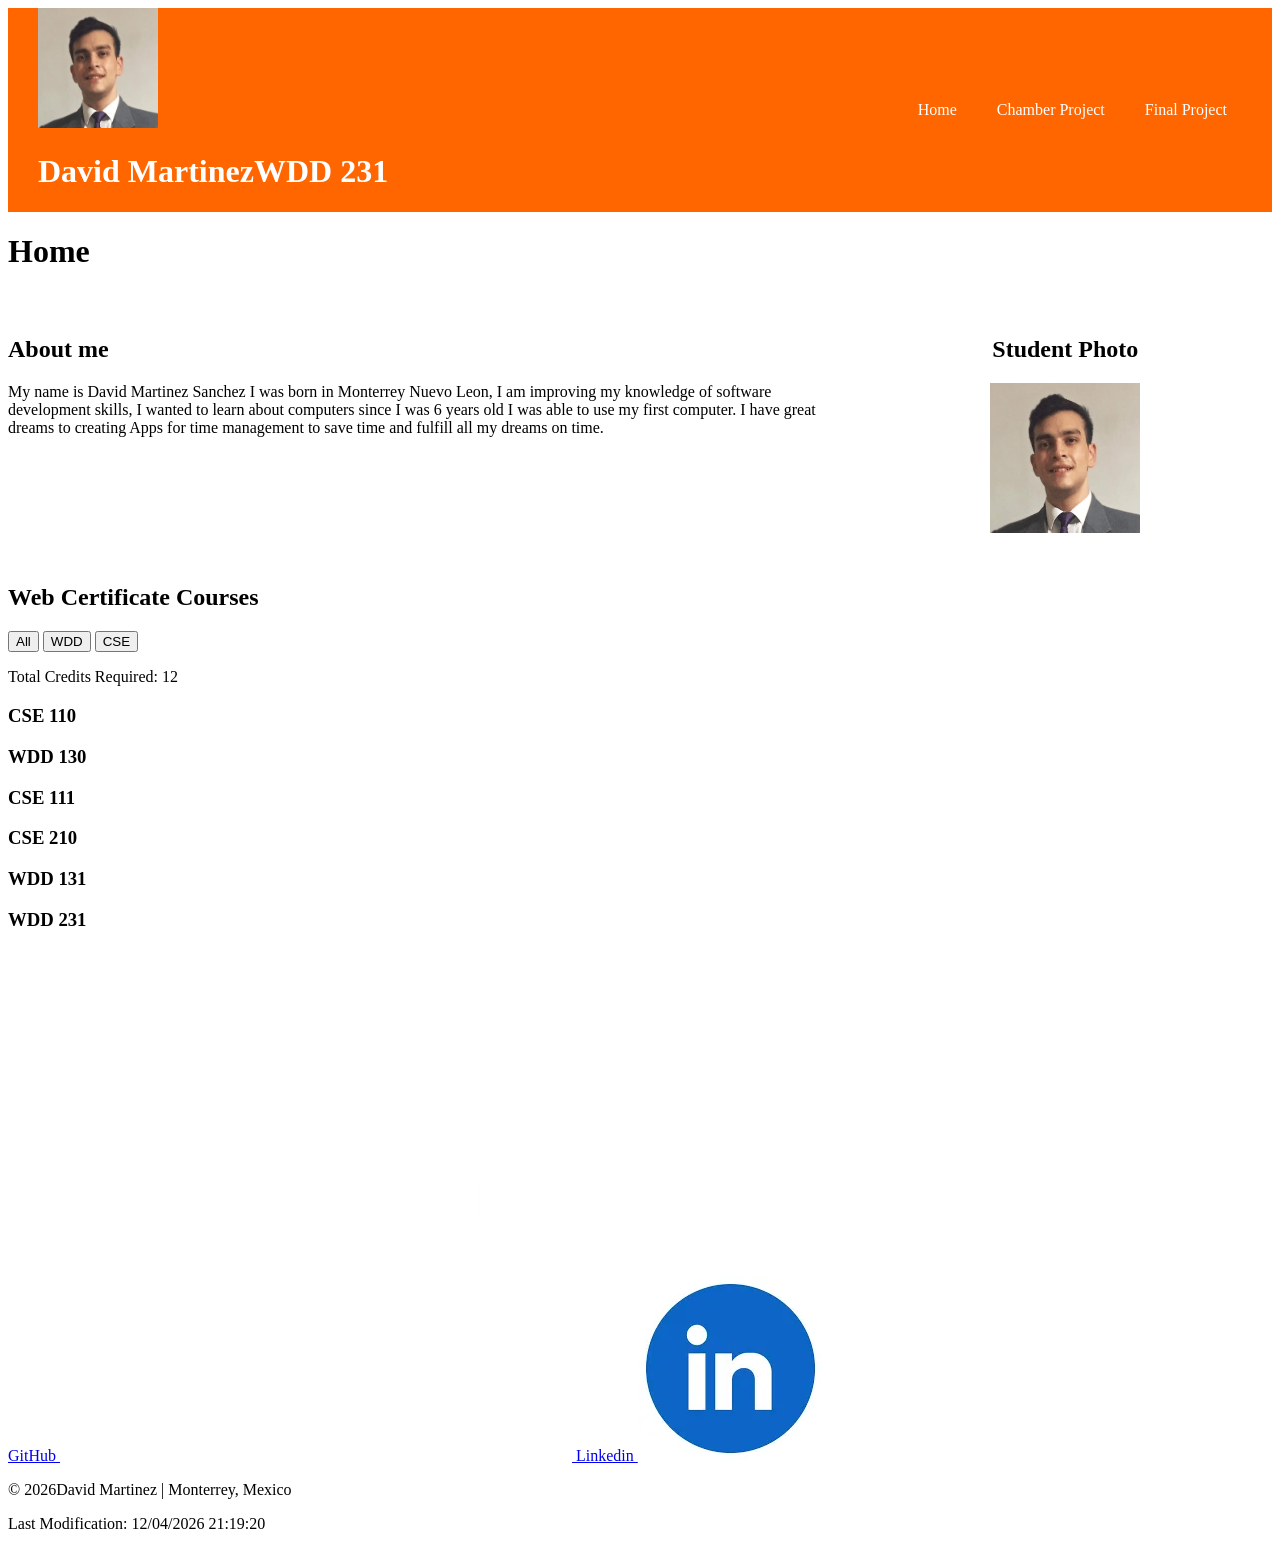
<file: index.html>
<!DOCTYPE html>
<html lang="en">
<head>
    <meta charset="UTF-8">
    <meta name="viewport" content="width=device-width, initial-scale=1.0">
    <meta name="author" content="David Martinez">
    <meta name="description" content="wdd231 course - Home page assigment David Martinez Sanchez .">
    <link rel="icon" href="favicon.ico">
    
    <title>WDD231 Home Page David Martinez</title>


    <link rel="preconnect" href="https://fonts.googleapis.com">
    <link rel="preconnect" href="https://fonts.gstatic.com" crossorigin>
    <link href="https://fonts.googleapis.com/css2?family=Montserrat:ital,wght@0,100..900;1,100..900&family=Roboto:ital,wght@0,100..900;1,100..900&family=Sora:wght@100..800&display=swap" rel="stylesheet">
    <link rel="stylesheet" href="styles/base.css">
    <link rel="stylesheet" href="styles/small-view.css"> 

    <meta property="og:title" content="WDD231 home Page David Martinez"></meta>
    <meta property="og:description" content="A website page related to my learning in HTML CSS and JavaScript and my own projects.">
    <meta property="og:url" content="https://danriuk99.github.io/wdd231/">
    


    <script src="scripts/getdate.js" defer></script>
    <script src="scripts/courses.js" defer></script>
</head>

<body>
    <header>
        <div>
            <img src="images/profile.png" alt="Profile picture" width="120" height="120">
            <h1><span>David Martinez</span>WDD 231</h1>
        </div>
        <button id="menu" aria-label="Toggle Menu">☰</button>
        <nav class="nav-bar">
            <ul>
                <li><a href="#" class="active">Home</a></li>
                <li><a href="chamber.html">Chamber Project</a></li>
                <li><a href="#">Final Project</a></li>
            </ul>
        </nav>
    </header>

    <main>
        <h1>Home</h1>
        <section>
            <h2>About me</h2>
            <div class="bio-content">
                <p>My name is David Martinez Sanchez I was born in Monterrey Nuevo Leon, I am  improving my knowledge of software development skills, I wanted to learn about computers since I was 6 years old I was able to use my first computer. I have great dreams to creating Apps for time management to save time and fulfill all my dreams on time.  </p>
            </div>  

        </section>

        <section>
            <h2>Student Photo</h2>
            <img src="images/profile.png" alt="profile picture" width="150" height="150">
        </section>

        <section class="certificates">
            <h2>Web Certificate Courses</h2>
            <div class="filter-buttons">
                <button id="all">All</button>
                <button id="wdd">WDD</button>
                <button id="CSE">CSE</button>
            </div>
            <p id="totalCredits">Total Credits Required: 0</p>
            <div id="courses"></div>
        </section>
            

        </main>



            <footer>
                <div class="social-media">
                    <a href="https://github.com/Danriuk99?tab=repositories" target="_blank">GitHub
                        <img src="images/github.webp" alt="github logo">
                    </a>
                    <a href="https://www.linkedin.com/feed/" target="_blank">Linkedin
                        <img src="images/linkedin.webp" alt="linkedin logo">
                    </a>
                </div>
                <p>&copy; <span id="currentyear"></span>David Martinez | Monterrey, Mexico</p>
                <p id="lastModified"></p>


            </footer>
        

    
    
</body>
</html>
</file>
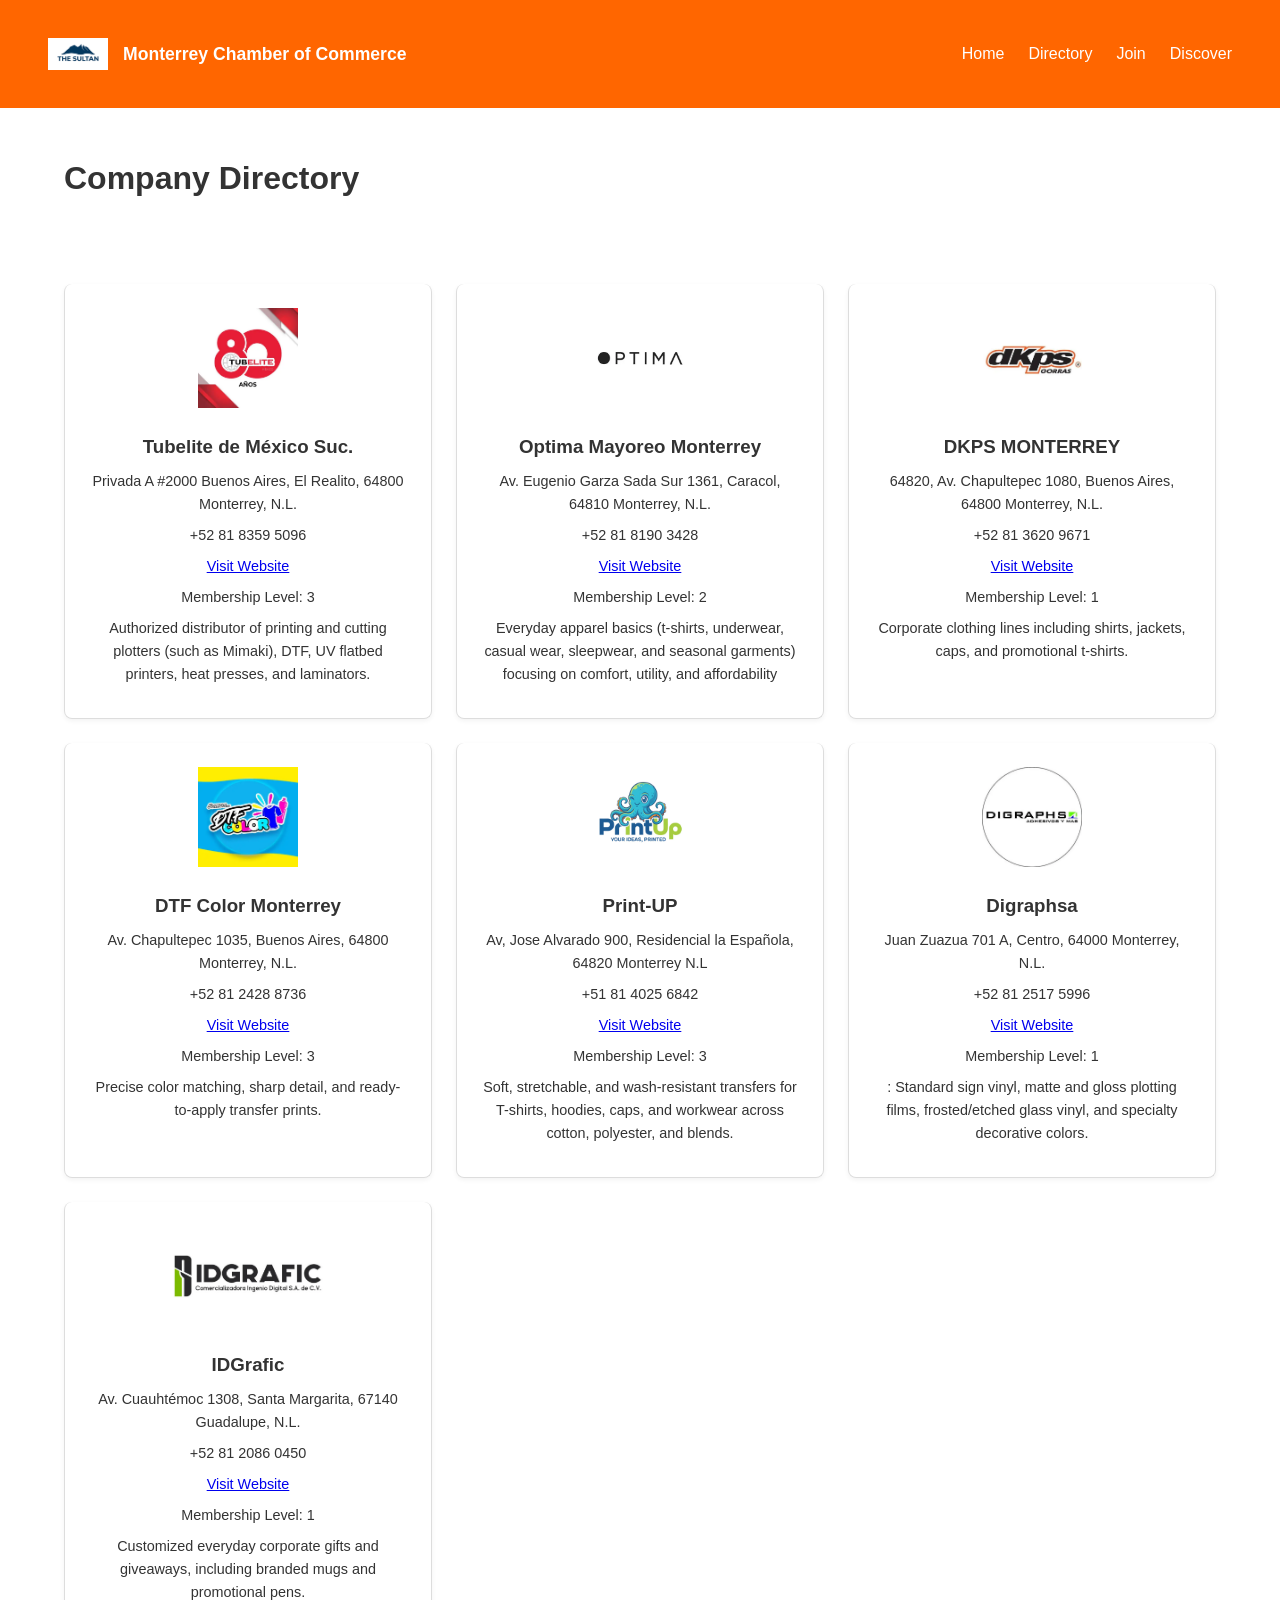
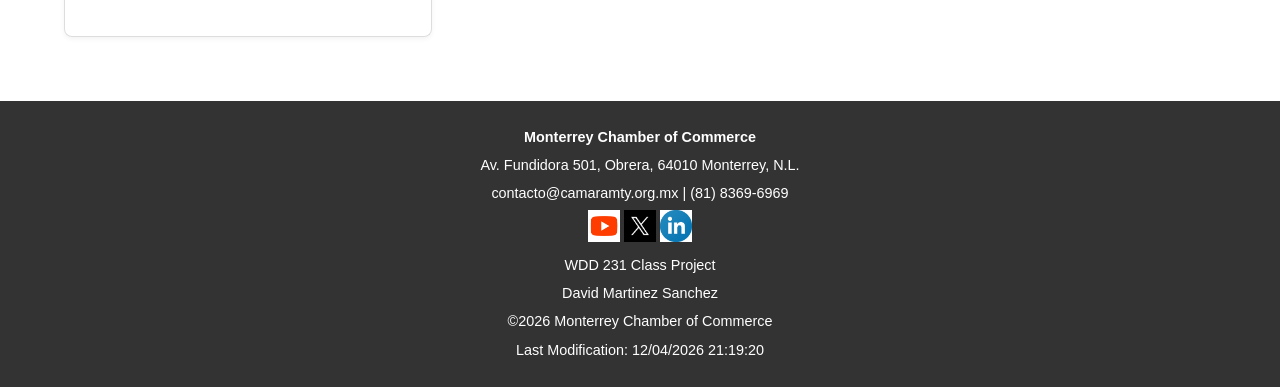
<file: chamber/directory.html>
<!DOCTYPE html>
<html lang="en">
<head>
  <meta charset="UTF-8">
  <meta name="viewport" content="width=device-width, initial-scale=1.0">
  <title>Monterrey Chamber Directory - WDD231</title>
  <meta name="description" content="Monterrey Chamber of Commerce Directory, you will find the official information related to our business members with high quality products.">
  <meta name="author" content="David Martinez Sanchez">
  <meta property="og:title" content="Monterrey Chamber of Commerce Directory">
  <meta property="og:description" content="Official information for our business members from Monterrey Chamber of Commerce">
  <meta property="og:url" content="https://danriuk99.github.io/wdd231/chamber/directory.html">
  <meta property="og:image" content="https://danriuk99.github.io/wdd231/chamber/images/chamberlogo.webp">
  <link rel="preconnect" href="https://fonts.googleapis.com">
  <link rel="preconnect" href="https://fonts.gstatic.com" crossorigin>
  <link href="https://fonts.googleapis.com/css2?family=Arimo:ital,wght@0,400..700;1,400..700&display=swap" rel="stylesheet">

  <link rel="stylesheet" href="styles/normalize.css">
  <link rel="stylesheet" href="styles/base.css">
  <link rel="stylesheet" href="styles/directory.css">
  <link rel="stylesheet" href="styles/larger.css">
  <link rel="icon" href="ccm.ico">

  <script src="scripts/navigation.js" defer></script>
  <script src="scripts/date.js" defer></script>
  <script src="scripts/directory.js" defer></script>
</head>
<body>
  <header>
    <div class="header-content">
      <div class="brand-box">
        <img src="images/chamberlogo.webp" alt="Monterrey Chamber of Commerce Logo" width="60" height="60">
        <span>Monterrey Chamber of Commerce</span>
      </div>
      <button id="menu-button" aria-label="Toggle Navigation Menu">&#9776;</button>
    </div>
    <nav id="nav-menu">
      <ul>
        <li><a href="index.html">Home</a></li>
        <li><a href="directory.html" class="active">Directory</a></li>
        <li><a href="join.html">Join</a></li>
        <li><a href="discover.html">Discover</a></li>
      </ul>
    </nav>
  </header>

  <main>
    <h1>Company Directory</h1>
    <div class="menu-view">
      <button id="grid">Grid</button>
      <button id="list">List</button>
    </div>
    <div id="cards" class="grid"></div>
  </main>

  <footer>
    <div class="footer-info">
      <p><strong>Monterrey Chamber of Commerce</strong></p>
      <p>Av. Fundidora 501, Obrera, 64010 Monterrey, N.L.</p>
      <p>contacto@camaramty.org.mx | (81) 8369-6969</p>
    </div>
    <div class="footer-social">
      <a href="https://youtube.com" target="_blank" rel="noopener"><img src="images/youtube.webp" alt="YouTube" width="32" height="32"></a>
      <a href="https://x.com" target="_blank" rel="noopener"><img src="images/xsocial-logo.webp" alt="X" width="32" height="32"></a>
      <a href="https://linkedin.com" target="_blank" rel="noopener"><img src="images/linkedin.webp" alt="LinkedIn" width="32" height="32"></a>
    </div>
    <div class="footer-dev">
      <p>WDD 231 Class Project</p>
      <p>David Martinez Sanchez</p>
      <p>&copy;<span id="currentyear"></span> Monterrey Chamber of Commerce</p>
      <p id="lastModified"></p>
    </div>
  </footer>
</body>
</html>
</file>
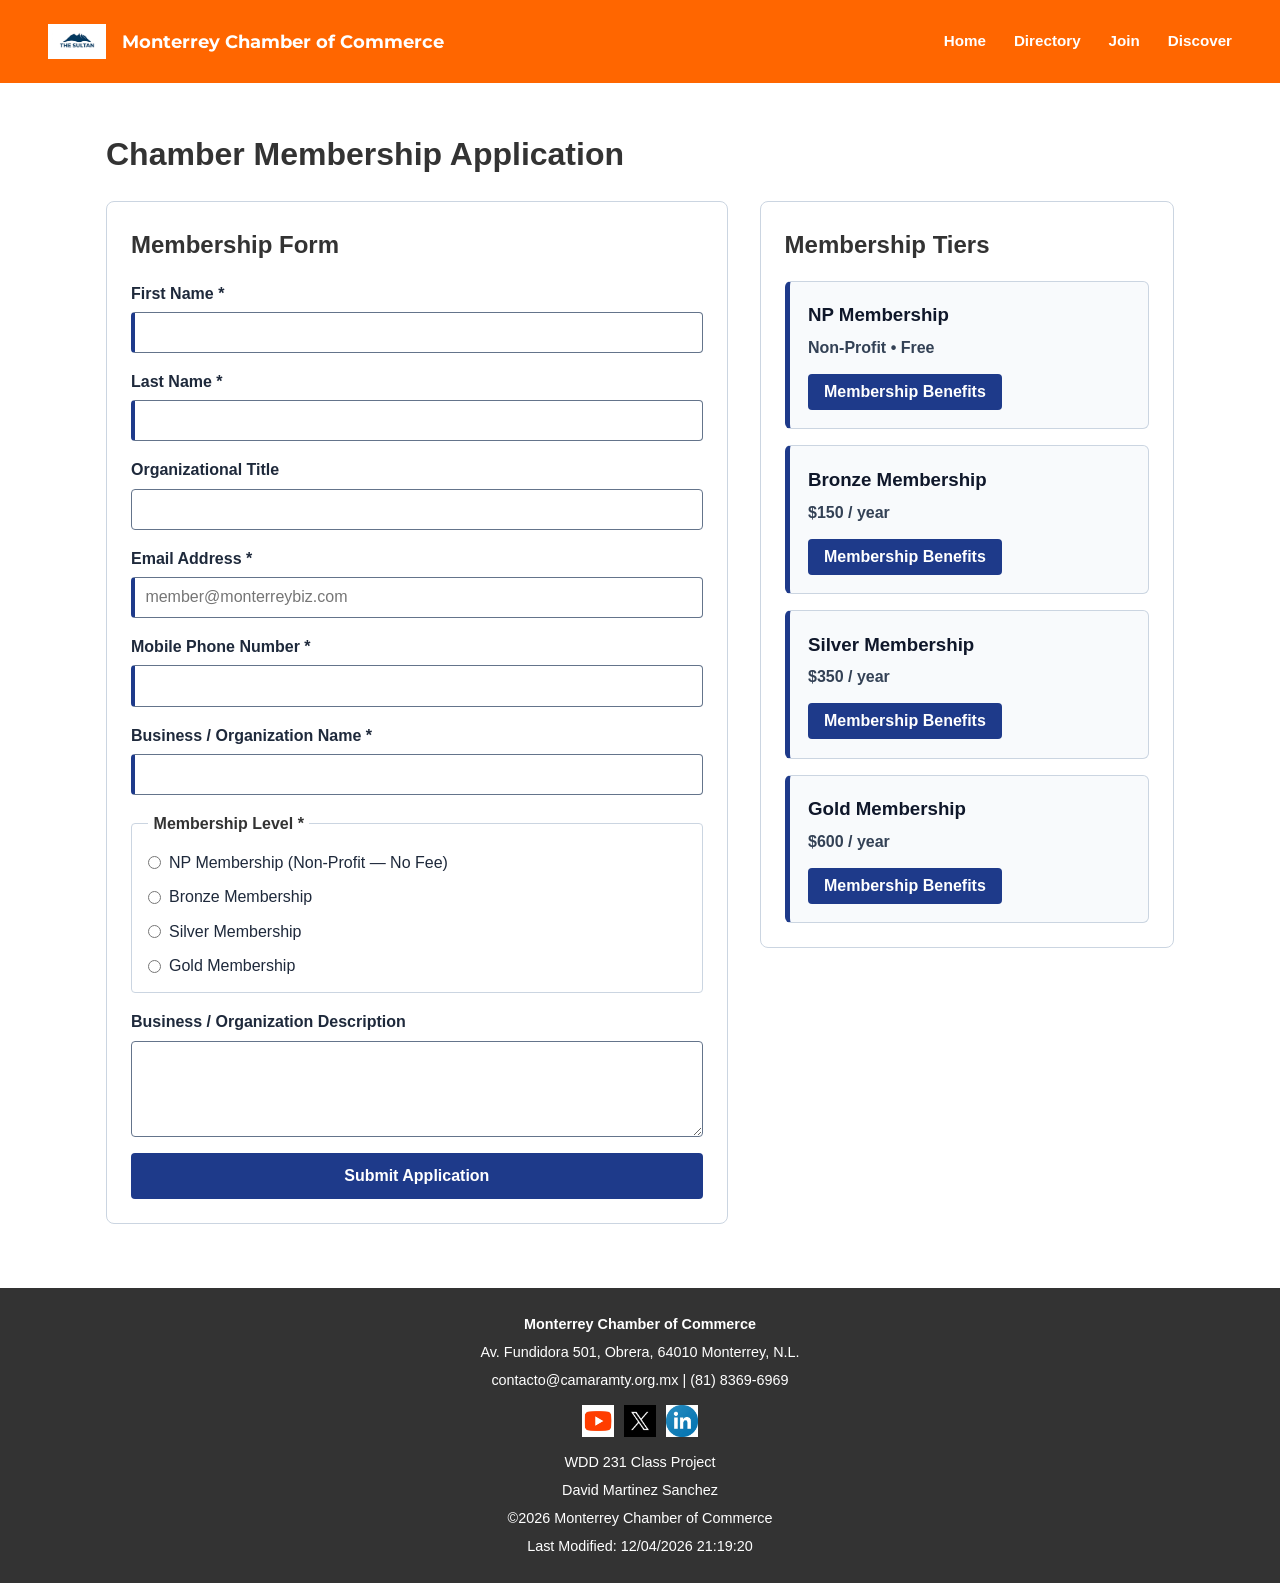
<file: chamber/join.html>
<!DOCTYPE html>
<html lang="en">
<head>
  <meta charset="UTF-8">
  <meta name="viewport" content="width=device-width, initial-scale=1.0">
  <title>Join | Monterrey Chamber of Commerce</title>
  <meta name="description" content="Apply for membership at the Monterrey Chamber of Commerce across Non-Profit, Bronze, Silver, and Gold tiers.">
  <meta name="author" content="David Martinez Sanchez">
  <meta property="og:title" content="Join | Monterrey Chamber of Commerce">
  <meta property="og:description" content="Become a member of the Monterrey Chamber of Commerce and explore tier benefits.">
  <meta property="og:type" content="website">
  <meta property="og:image" content="https://danriuk99.github.io/wdd231/chamber/images/chamberlogo.webp">
  <meta property="og:url" content="https://danriuk99.github.io/wdd231/chamber/join.html">
  <link rel="icon" href="images/favicon.ico">
  <link rel="preconnect" href="https://fonts.googleapis.com">
  <link rel="preconnect" href="https://fonts.gstatic.com" crossorigin>
  <link href="https://fonts.googleapis.com/css2?family=Montserrat:wght@600;700&family=Open+Sans:wght@400;600&display=swap" rel="stylesheet">
  <link rel="stylesheet" href="styles/normalize.css">
  <link rel="stylesheet" href="styles/base.css">
  <link rel="stylesheet" href="styles/larger.css">
  <link rel="stylesheet" href="styles/join.css">
  <script type="module" src="scripts/join.js"></script>
</head>
<body>
  <header>
    <div class="header-container">
      <a href="index.html" class="brand-link">
        <img src="images/chamberlogo.webp" alt="Monterrey Chamber of Commerce Logo" width="44" height="44">
        <span>Monterrey Chamber of Commerce</span>
      </a>
      <button id="menu-button" class="menu-button" aria-label="Toggle Navigation" aria-expanded="false">&#9776;</button>
      <nav id="nav-menu" class="nav-menu" aria-label="Main Navigation">
        <ul>
          <li><a href="index.html">Home</a></li>
          <li><a href="directory.html">Directory</a></li>
          <li><a href="join.html" class="active">Join</a></li>
          <li><a href="discover.html">Discover</a></li>
        </ul>
      </nav>
    </div>
  </header>

  <main class="join-main">
    <h1>Chamber Membership Application</h1>

    <div class="join-grid">
      <section class="form-panel">
        <h2>Membership Form</h2>
        <form method="get" action="thankyou.html" class="membership-form">
          <label>
            First Name *
            <input type="text" name="firstName" title="Applicant First Name" autocomplete="given-name" required>
          </label>

          <label>
            Last Name *
            <input type="text" name="lastName" title="Applicant Last Name" autocomplete="family-name" required>
          </label>

          <label>
            Organizational Title
            <input type="text" name="orgTitle" title="Organizational Title (minimum 7 characters: letters, spaces, or hyphens)" autocomplete="organization-title" pattern="[A-Za-z\s\-]{7,}">
          </label>

          <label>
            Email Address *
            <input type="email" name="email" title="Email Address" autocomplete="email" placeholder="member@monterreybiz.com" required>
          </label>

          <label>
            Mobile Phone Number *
            <input type="tel" name="phone" title="Mobile Phone Number" autocomplete="tel" required>
          </label>

          <label>
            Business / Organization Name *
            <input type="text" name="organization" title="Business or Organization Name" autocomplete="organization" required>
          </label>

          <fieldset class="tier-fieldset">
            <legend>Membership Level *</legend>
            <label class="choice-label">
              <input type="radio" name="membership" value="np" required>
              NP Membership (Non-Profit — No Fee)
            </label>
            <label class="choice-label">
              <input type="radio" name="membership" value="bronze">
              Bronze Membership
            </label>
            <label class="choice-label">
              <input type="radio" name="membership" value="silver">
              Silver Membership
            </label>
            <label class="choice-label">
              <input type="radio" name="membership" value="gold">
              Gold Membership
            </label>
          </fieldset>

          <label>
            Business / Organization Description
            <textarea name="description" title="Business or Organization Description" rows="4"></textarea>
          </label>

          <input type="hidden" name="timestamp" id="timestamp">

          <button type="submit" class="submit-button">Submit Application</button>
        </form>
      </section>

      <section class="tiers-panel" aria-label="Membership Levels">
        <h2>Membership Tiers</h2>
        <div class="tier-cards">
          <article class="tier-card tier-np">
            <h3>NP Membership</h3>
            <p class="tier-fee">Non-Profit • Free</p>
            <button type="button" class="tier-btn" data-dialog="dialog-np">Membership Benefits</button>
          </article>

          <article class="tier-card tier-bronze">
            <h3>Bronze Membership</h3>
            <p class="tier-fee">$150 / year</p>
            <button type="button" class="tier-btn" data-dialog="dialog-bronze">Membership Benefits</button>
          </article>

          <article class="tier-card tier-silver">
            <h3>Silver Membership</h3>
            <p class="tier-fee">$350 / year</p>
            <button type="button" class="tier-btn" data-dialog="dialog-silver">Membership Benefits</button>
          </article>

          <article class="tier-card tier-gold">
            <h3>Gold Membership</h3>
            <p class="tier-fee">$600 / year</p>
            <button type="button" class="tier-btn" data-dialog="dialog-gold">Membership Benefits</button>
          </article>
        </div>
      </section>
    </div>

    <dialog id="dialog-np" class="tier-dialog">
      <div class="dialog-inner">
        <button type="button" class="dialog-close" aria-label="Close Dialog">&times;</button>
        <h3>NP Membership Benefits</h3>
        <p>Designed for non-profit organizations in Monterrey with no membership fee:</p>
        <ul>
          <li>Listing in the Chamber member directory</li>
          <li>Access to community networking mixers</li>
          <li>Invitations to public policy and civic workshops</li>
        </ul>
      </div>
    </dialog>

    <dialog id="dialog-bronze" class="tier-dialog">
      <div class="dialog-inner">
        <button type="button" class="dialog-close" aria-label="Close Dialog">&times;</button>
        <h3>Bronze Membership Benefits</h3>
        <p>Essential business visibility and networking for growing companies:</p>
        <ul>
          <li>All NP Membership benefits included</li>
          <li>Standard directory profile with business logo</li>
          <li>15% discount on Chamber networking events and seminars</li>
        </ul>
      </div>
    </dialog>

    <dialog id="dialog-silver" class="tier-dialog">
      <div class="dialog-inner">
        <button type="button" class="dialog-close" aria-label="Close Dialog">&times;</button>
        <h3>Silver Membership Benefits</h3>
        <p>Expanded promotion and training opportunities for established businesses:</p>
        <ul>
          <li>All Bronze Membership benefits included</li>
          <li>Eligibility for Home page spotlight features</li>
          <li>25% discount on workshops, training sessions, and trade events</li>
        </ul>
      </div>
    </dialog>

    <dialog id="dialog-gold" class="tier-dialog">
      <div class="dialog-inner">
        <button type="button" class="dialog-close" aria-label="Close Dialog">&times;</button>
        <h3>Gold Membership Benefits</h3>
        <p>Maximum visibility, priority access, and executive leadership perks:</p>
        <ul>
          <li>All Silver Membership benefits included</li>
          <li>Priority spotlight placement and featured promotions</li>
          <li>VIP passes to annual Chamber summits and 40% event discount</li>
        </ul>
      </div>
    </dialog>
  </main>

  <footer>
    <div class="footer-info">
      <p><strong>Monterrey Chamber of Commerce</strong></p>
      <p>Av. Fundidora 501, Obrera, 64010 Monterrey, N.L.</p>
      <p>contacto@camaramty.org.mx | (81) 8369-6969</p>
    </div>
    <div class="footer-social">
      <a href="https://youtube.com" target="_blank" rel="noopener"><img src="images/youtube.webp" alt="YouTube" width="32" height="32"></a>
      <a href="https://x.com" target="_blank" rel="noopener"><img src="images/xsocial-logo.webp" alt="X" width="32" height="32"></a>
      <a href="https://linkedin.com" target="_blank" rel="noopener"><img src="images/linkedin.webp" alt="LinkedIn" width="32" height="32"></a>
    </div>
    <div class="footer-dev">
      <p>WDD 231 Class Project</p>
      <p>David Martinez Sanchez</p>
      <p>&copy;<span id="currentyear"></span> Monterrey Chamber of Commerce</p>
      <p id="lastModified"></p>
    </div>
  </footer>
</body>
</html>
</file>
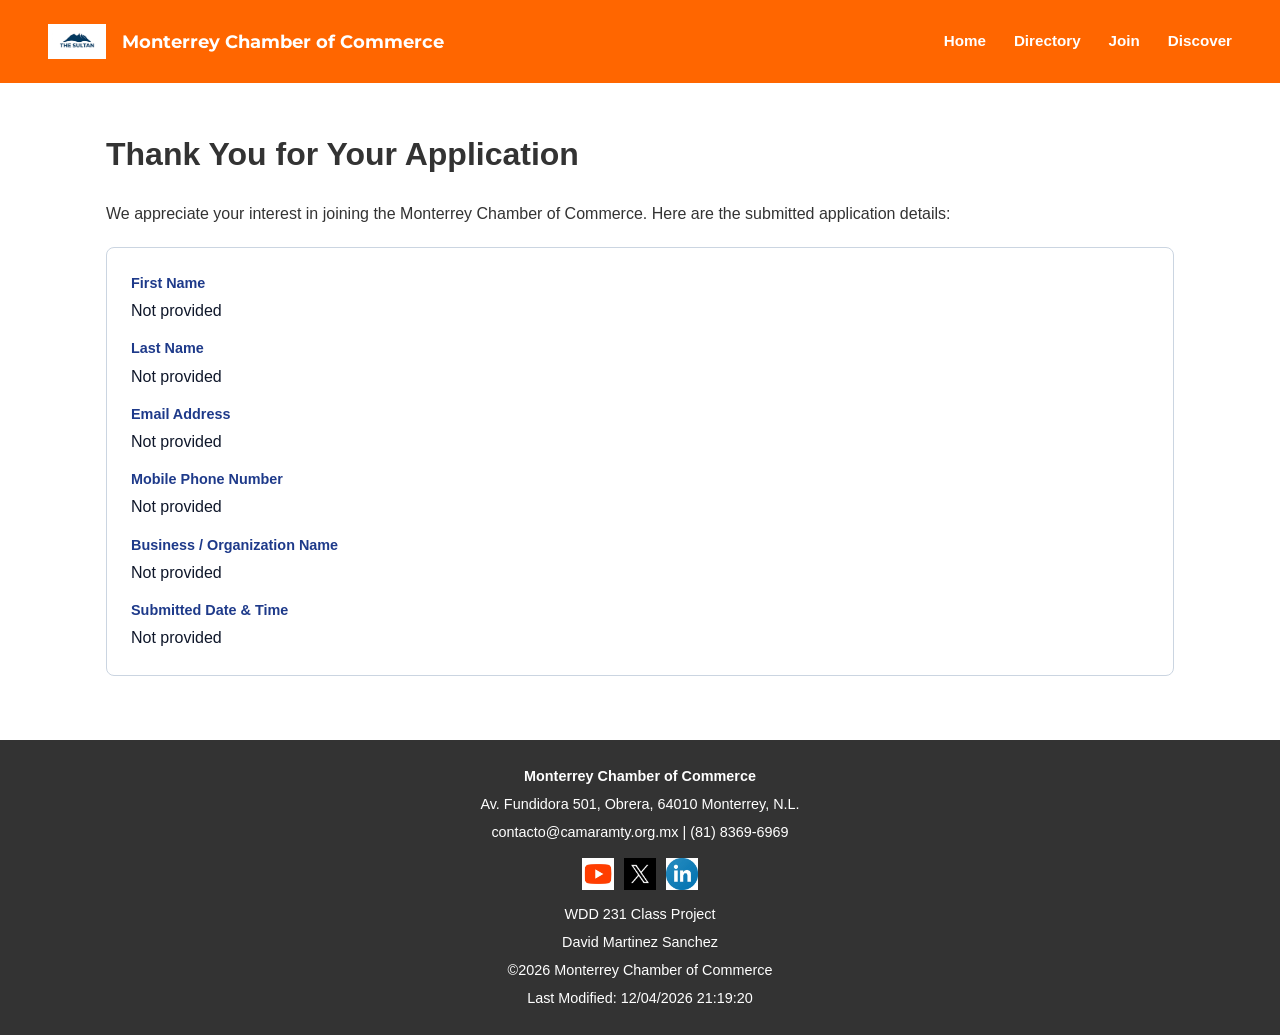
<file: chamber/thankyou.html>
<!DOCTYPE html>
<html lang="en">
<head>
  <meta charset="UTF-8">
  <meta name="viewport" content="width=device-width, initial-scale=1.0">
  <title>Thank You | Monterrey Chamber of Commerce</title>
  <meta name="description" content="Confirmation page for your membership application to the Monterrey Chamber of Commerce.">
  <meta name="author" content="David Martinez Sanchez">
  <link rel="icon" href="images/favicon.ico">
  <link rel="preconnect" href="https://fonts.googleapis.com">
  <link rel="preconnect" href="https://fonts.gstatic.com" crossorigin>
  <link href="https://fonts.googleapis.com/css2?family=Montserrat:wght@600;700&family=Open+Sans:wght@400;600&display=swap" rel="stylesheet">
  <link rel="stylesheet" href="styles/normalize.css">
  <link rel="stylesheet" href="styles/base.css">
  <link rel="stylesheet" href="styles/larger.css">
  <link rel="stylesheet" href="styles/join.css">
  <script type="module" src="scripts/thankyou.js"></script>
</head>
<body>
  <header>
    <div class="header-container">
      <a href="index.html" class="brand-link">
        <img src="images/chamberlogo.webp" alt="Monterrey Chamber of Commerce Logo" width="44" height="44">
        <span>Monterrey Chamber of Commerce</span>
      </a>
      <button id="menu-button" class="menu-button" aria-label="Toggle Navigation" aria-expanded="false">&#9776;</button>
      <nav id="nav-menu" class="nav-menu" aria-label="Main Navigation">
        <ul>
          <li><a href="index.html">Home</a></li>
          <li><a href="directory.html">Directory</a></li>
          <li><a href="join.html" class="active">Join</a></li>
          <li><a href="discover.html">Discover</a></li>
        </ul>
      </nav>
    </div>
  </header>

  <main class="join-main">
    <h1>Thank You for Your Application</h1>
    <p>We appreciate your interest in joining the Monterrey Chamber of Commerce. Here are the submitted application details:</p>

    <section class="summary-box" aria-label="Submitted Application Details">
      <dl>
        <div>
          <dt>First Name</dt>
          <dd id="display-firstName"></dd>
        </div>
        <div>
          <dt>Last Name</dt>
          <dd id="display-lastName"></dd>
        </div>
        <div>
          <dt>Email Address</dt>
          <dd id="display-email"></dd>
        </div>
        <div>
          <dt>Mobile Phone Number</dt>
          <dd id="display-phone"></dd>
        </div>
        <div>
          <dt>Business / Organization Name</dt>
          <dd id="display-organization"></dd>
        </div>
        <div>
          <dt>Submitted Date &amp; Time</dt>
          <dd id="display-timestamp"></dd>
        </div>
      </dl>
    </section>
  </main>

  <footer>
    <div class="footer-info">
      <p><strong>Monterrey Chamber of Commerce</strong></p>
      <p>Av. Fundidora 501, Obrera, 64010 Monterrey, N.L.</p>
      <p>contacto@camaramty.org.mx | (81) 8369-6969</p>
    </div>
    <div class="footer-social">
      <a href="https://youtube.com" target="_blank" rel="noopener"><img src="images/youtube.webp" alt="YouTube" width="32" height="32"></a>
      <a href="https://x.com" target="_blank" rel="noopener"><img src="images/xsocial-logo.webp" alt="X" width="32" height="32"></a>
      <a href="https://linkedin.com" target="_blank" rel="noopener"><img src="images/linkedin.webp" alt="LinkedIn" width="32" height="32"></a>
    </div>
    <div class="footer-dev">
      <p>WDD 231 Class Project</p>
      <p>David Martinez Sanchez</p>
      <p>&copy;<span id="currentyear"></span> Monterrey Chamber of Commerce</p>
      <p id="lastModified"></p>
    </div>
  </footer>
</body>
</html>
</file>
<file: styles/base.css>
header {
  background-color: #ff6600;
  color: #fff;
  display: flex;
  flex-direction: column;
}

.header-content {
  display: flex;
  align-items: center;
  justify-content: space-between;
  width: 100%;
  padding: 15px 20px;
}

.brand-box {
  display: flex;
  align-items: center;
  gap: 15px;
}

.brand-box img {
  display: block;
  object-fit: contain;
}

.brand-box span {
  font-size: 1.1rem;
  font-weight: bold;
  color: #fff;
}

#menu-button {
  background: none;
  border: none;
  color: #fff;
  font-size: 1.8rem;
  cursor: pointer;
  display: block;
}

nav {
  background-color: #333;
  width: 100%;
}

nav ul {
  list-style: none;
  display: none;
  flex-direction: column;
}

nav ul.open {
  display: flex;
}

nav ul li a {
  display: block;
  color: #fff;
  text-decoration: none;
  padding: 12px 20px;
  text-align: center;
  border-bottom: 1px solid #444;
}

nav ul li a:hover {
  background-color: #ff6600;
}

@media (min-width: 768px) {
  #menu-button {
    display: none;
  }

  header {
    flex-direction: row;
    justify-content: space-between;
    align-items: center;
    padding: 0 30px;
  }

  .header-content {
    width: auto;
    padding: 10px 0;
  }

  nav {
    background-color: transparent;
    width: auto;
  }

  nav ul {
    display: flex !important;
    flex-direction: row;
    gap: 10px;
  }

  nav ul li a {
    border-bottom: none;
    padding: 8px 15px;
    border-radius: 4px;
  }

  nav ul li a:hover {
    background-color: rgba(0, 0, 0, 0.2);
  }
}
</file>
<file: styles/small-view.css>
@media screen and (min-width: 768px) {
  #menu {
    display: none;
  }

@media screen and (max-width: 767px) {
  .nav-bar {
    display: none; 
  }
  .nav-bar.open {
    display: block;
    }
}

  nav ul {
    flex-direction: row;
    justify-content: flex-start;
  }

  nav a {
    padding: 0.75rem 2rem;
  }

  main {
    display: grid;
    grid-template-columns: 2fr 1fr;
    grid-template-areas:
      "title title"
      "about photo"
      "certificates certificates";
    gap: 1.5rem;
  }

  main > h1 {
    grid-area: title;
  }

  main section:nth-of-type(1) {
    grid-area: about;
  }

  main section:nth-of-type(2) {
    grid-area: photo;
    text-align: center;
  }

  main section:nth-of-type(2) img {
    margin: 0.5rem auto;
    display: block;
  }

  main section:nth-of-type(3) {
    grid-area: certificates;
  }
}
</file>
<file: chamber/styles/base.css>
* {
  box-sizing: border-box;
  margin: 0;
  padding: 0;
}

body {
  font-family: Arial, sans-serif;
  color: #333;
  background-color: #fff;
  line-height: 1.6;
}

header {
  background-color: #ff6600;
  color: #fff;
}

.header-content {
  display: flex;
  align-items: center;
  justify-content: space-between;
  width: 100%;
  padding: 15px 20px;
  max-width: 1200px;
  margin: 0 auto;
}

.brand-box {
  display: flex;
  align-items: center;
  gap: 15px;
  margin-right: auto;
}

.brand-box img {
  display: block;
  object-fit: contain;
}

.brand-box span {
  font-size: 1.1rem;
  font-weight: bold;
  color: #fff;
}

#menu-button {
  background: none;
  border: none;
  color: #fff;
  font-size: 1.8rem;
  cursor: pointer;
  display: block;
}

nav {
  background-color: #333;
  width: 100%;
}

nav ul {
  list-style: none;
  display: none;
  flex-direction: column;
}

nav.open ul,
nav ul.open {
  display: flex;
}

nav ul li a {
  display: block;
  color: #fff;
  text-decoration: none;
  padding: 12px 20px;
  text-align: center;
  border-bottom: 1px solid #444;
}

nav ul li a:hover {
  background-color: #ff6600;
}

footer {
  background-color: #333;
  color: #fff;
  text-align: center;
  padding: 20px;
  margin-top: 40px;
  font-size: 0.9rem;
}

footer p {
  margin: 5px 0;
}

@media (min-width: 768px) {
  header {
    display: flex;
    justify-content: space-between;
    align-items: center;
    padding: 10px 30px;
  }

  .header-content {
    width: auto;
    padding: 0;
    margin: 0;
  }

  #menu-button {
    display: none;
  }

  nav {
    background-color: transparent;
    width: auto;
  }

  nav ul {
    display: flex ;
    flex-direction: row;
    gap: 10px;
  }

  nav ul li a {
    border-bottom: none;
    padding: 8px 15px;
    border-radius: 4px;
  }

  nav ul li a:hover {
    background-color: rgba(0, 0, 0, 0.2);
  }
}
</file>
<file: chamber/styles/directory.css>
main {
  padding: 1.5rem;
  max-width: 1200px;
  margin: 0 auto;
}

h2 {
  text-align: center;
  margin-bottom: 1rem;
  color: var(--primary-color);
  font-family: var(--font-family);
}

.menu-view {
  display: flex;
  justify-content: center;
  gap: 1rem;
  margin-bottom: 1.5rem;
}

.menu-view button {
  padding: 0.5rem 1rem;
  background-color: var(--primary-color);
  color: #fff;
  border: none;
  border-radius: 4px;
  cursor: pointer;
}

.menu-view button:hover {
  background-color: var(--secondary-color);
}

div.grid {
  display: grid;
  grid-template-columns: 1fr;
  gap: 1.5rem;
}

div.grid section {
  background-color: var(--card-bg);
  border: 1px solid #ddd;
  border-top: 4px solid var(--secondary-color);
  border-radius: 8px;
  padding: 1.5rem;
  text-align: center;
  box-shadow: 0 2px 5px rgba(0,0,0,0.05);
}

div.grid section img {
  width: 150px;
  height: 100px;
  object-fit: contain;
  margin-bottom: 1rem;
}

div.grid section h3 {
  margin-bottom: 0.5rem;
  color: var(--primary-color);
  font-family: var(--font-family);
}

div.grid section p {
  font-size: 0.9rem;
  margin-bottom: 0.5rem;
}

div.list {
  display: flex;
  flex-direction: column;
  gap: 0.5rem;
}

div.list section {
  background-color: var(--card-bg);
  display: flex;
  justify-content: space-between;
  align-items: center;
  padding: 0.75rem 1rem;
  border: 1px solid #ddd;
  border-left: 4px solid var(--secondary-color);
  border-radius: 4px;
}

div.list section img {
  display: none; 
}

div.list section h3 {
  font-size: 1rem;
  flex: 2;
  color: var(--primary-color);
  font-family: var(--font-family);
}

div.list section p {
  font-size: 0.85rem;
  flex: 2;
  margin: 0;
}

div.list section p.description,
div.list section p.membership {
  display: none; 
}

@media (min-width: 768px) {
  div.grid {
    grid-template-columns: repeat(2, 1fr);
  }
}

@media (min-width: 1024px) {
  div.grid {
    grid-template-columns: repeat(3, 1fr);
  }
}
</file>
<file: chamber/styles/larger.css>
@media screen and (min-width: 768px) {
  header {
    padding: 1.5rem 3rem;
  }

  header h1 {
    font-size: 1.5rem;
  }

  #menu {
    display: none;
  }

  nav ul {
    display: flex;
    gap: 1.5rem;
  }

  nav ul li a {
    padding: 0;
  }

  div.grid {
    grid-template-columns: repeat(3, 1fr);
  }

  div.list section {
    display: grid;
    grid-template-columns: 2fr 3fr 2fr 1fr;
    gap: 1rem;
  }

  div.list section h3 {
    display: block;
  }

  div.list section p.description {
    display: block;
    font-size: 0.8rem;
  }
}
</file>
<file: chamber/styles/join.css>
.header-container {
  width: 100%;
  display: flex;
  flex-wrap: wrap;
  align-items: center;
  justify-content: space-between;
}

.brand-link {
  display: flex;
  align-items: center;
  gap: 1rem;
  text-decoration: none;
  color: #ffffff;
  font-family: "Montserrat", sans-serif;
  font-weight: 700;
  font-size: 1.15rem;
}

.brand-link:visited,
.brand-link:hover,
.brand-link:focus {
  color: #ffffff;
  text-decoration: none;
}

.brand-link img {
  width: 58px;
  height: auto;
  background-color: #ffffff;
  padding: 4px;
  display: block;
}

.menu-button {
  background: none;
  border: 1px solid #ffffff;
  border-radius: 4px;
  color: #ffffff;
  font-size: 1.4rem;
  padding: 0.25rem 0.6rem;
  cursor: pointer;
}

.nav-menu {
  width: 100%;
  display: none;
}

.nav-menu.open {
  display: block;
}

.nav-menu ul {
  list-style: none;
  margin: 0.75rem 0 0 0;
  padding: 0;
  display: flex;
  flex-direction: column;
  gap: 0.5rem;
}

.nav-menu a {
  display: inline-block;
  padding: 0.25rem 0;
  color: #ffffff;
  text-decoration: none;
  font-weight: 600;
  font-size: 0.95rem;
}

.nav-menu a.active,
.nav-menu a:hover,
.nav-menu a:focus {
  text-decoration: none;
}

.join-main {
  max-width: 1100px;
  margin: 0 auto;
  padding: 1.5rem 1rem;
}

.join-grid {
  display: grid;
  grid-template-columns: 1fr;
  gap: 2rem;
  margin-top: 1.25rem;
}

.form-panel,
.tiers-panel {
  background-color: #ffffff;
  border: 1px solid #cbd5e1;
  border-radius: 8px;
  padding: 1.5rem;
}

.membership-form {
  display: flex;
  flex-direction: column;
  gap: 1rem;
  margin-top: 1rem;
}

.membership-form label {
  display: flex;
  flex-direction: column;
  gap: 0.35rem;
  font-weight: 600;
  color: #1e293b;
}

.membership-form input[type="text"],
.membership-form input[type="email"],
.membership-form input[type="tel"],
.membership-form textarea {
  padding: 0.65rem;
  border: 1px solid #64748b;
  border-radius: 4px;
  font-family: inherit;
  font-size: 1rem;
  color: #0f172a;
}

.membership-form input:required {
  border-left: 4px solid #1e3a8a;
}

.membership-form input:required:valid {
  border-left: 4px solid #15803d;
}

.tier-fieldset {
  border: 1px solid #cbd5e1;
  border-radius: 4px;
  padding: 0.85rem 1rem;
  display: flex;
  flex-direction: column;
  gap: 0.55rem;
}

.tier-fieldset legend {
  font-weight: 600;
  padding: 0 0.35rem;
}

.membership-form .choice-label {
  flex-direction: row;
  align-items: center;
  font-weight: 400;
  gap: 0.5rem;
  cursor: pointer;
}

.submit-button {
  background-color: #1e3a8a;
  color: #ffffff;
  border: none;
  border-radius: 4px;
  padding: 0.85rem 1.25rem;
  font-size: 1rem;
  font-weight: 600;
  cursor: pointer;
  transition: background-color 0.25s ease;
}

.submit-button:hover,
.submit-button:focus {
  background-color: #172554;
}

@keyframes cardReveal {
  0% {
    opacity: 0;
    transform: translateY(16px);
  }
  100% {
    opacity: 1;
    transform: translateY(0);
  }
}

.tier-cards {
  display: flex;
  flex-direction: column;
  gap: 1rem;
  margin-top: 1rem;
}

.tier-card {
  background-color: #f8fafc;
  border: 1px solid #cbd5e1;
  border-left: 5px solid #1e3a8a;
  border-radius: 6px;
  padding: 1.15rem;
  text-align: left;
  opacity: 0;
  animation: cardReveal 0.6s ease forwards;
}

.tier-np {
  animation-delay: 0.1s;
}

.tier-bronze {
  animation-delay: 0.2s;
}

.tier-silver {
  animation-delay: 0.3s;
}

.tier-gold {
  animation-delay: 0.4s;
}

.tier-card h3 {
  margin: 0 0 0.3rem 0;
  color: #0f172a;
}

.tier-fee {
  margin: 0 0 0.85rem 0;
  color: #334155;
  font-weight: 600;
}

.tier-btn {
  background-color: #1e3a8a;
  color: #ffffff;
  border: none;
  border-radius: 4px;
  padding: 0.55rem 1rem;
  font-weight: 600;
  text-decoration: none;
  cursor: pointer;
  transition: background-color 0.25s ease;
}

.tier-btn:hover,
.tier-btn:focus {
  background-color: #172554;
}

.tier-dialog {
  border: none;
  border-radius: 8px;
  padding: 0;
  max-width: 440px;
  width: 90%;
  box-shadow: 0 12px 28px rgba(15, 23, 42, 0.28);
}

.tier-dialog::backdrop {
  background-color: rgba(15, 23, 42, 0.65);
}

.dialog-inner {
  padding: 1.5rem;
  position: relative;
}

.dialog-close {
  position: absolute;
  top: 0.6rem;
  right: 0.75rem;
  background: none;
  border: none;
  font-size: 1.5rem;
  cursor: pointer;
  color: #334155;
}

.dialog-inner ul {
  padding-left: 1.2rem;
  margin-top: 0.75rem;
  display: flex;
  flex-direction: column;
  gap: 0.4rem;
}

.summary-box {
  background-color: #ffffff;
  border: 1px solid #cbd5e1;
  border-radius: 8px;
  padding: 1.5rem;
  margin-top: 1.25rem;
}

.summary-box dl {
  margin: 0;
  display: grid;
  gap: 0.85rem;
}

.summary-box dt {
  font-weight: 700;
  color: #1e3a8a;
  font-size: 0.9rem;
}

.summary-box dd {
  margin: 0.2rem 0 0 0;
  color: #0f172a;
  word-break: break-word;
}

.footer-info,
.footer-social,
.footer-dev {
  max-width: 800px;
  margin: 0 auto 0.85rem auto;
}

.footer-dev {
  margin-bottom: 0;
}

.footer-social {
  display: flex;
  justify-content: center;
  gap: 0.65rem;
  align-items: center;
}

.footer-social a {
  display: inline-block;
  text-decoration: none;
}

.footer-social img {
  display: block;
}

@media (min-width: 768px) {
  .menu-button {
    display: none;
  }

  .nav-menu {
    display: block;
    width: auto;
  }

  .nav-menu ul {
    flex-direction: row;
    margin-top: 0;
    gap: 1.75rem;
  }

  .join-grid {
    grid-template-columns: 3fr 2fr;
    align-items: start;
  }
}
</file>
